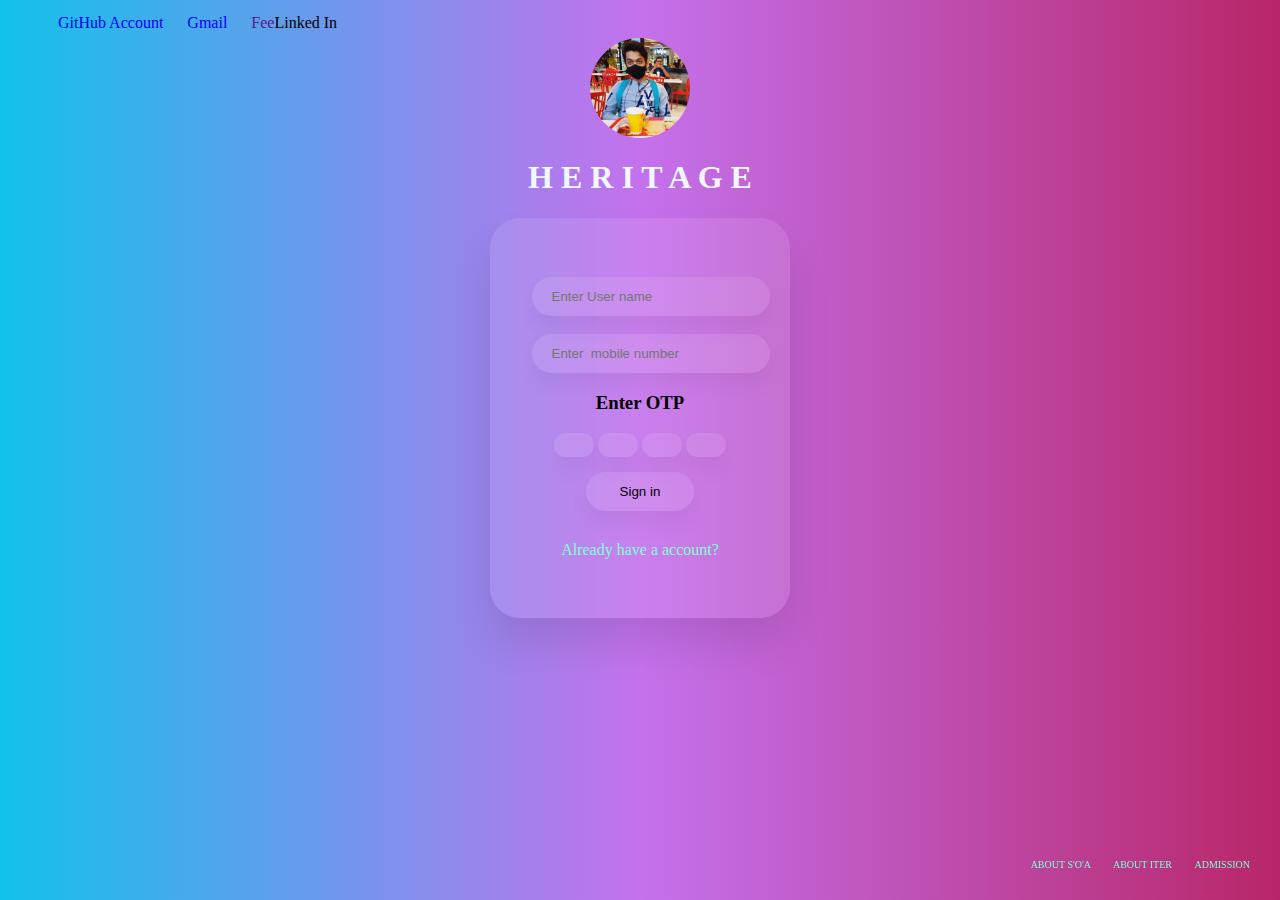
<file: index.html>
<!DOCTYPE html>
<html lang="en">

<head>
    <meta charset="UTF-8">
    <meta http-equiv="X-UA-Compatible" content="IE=edge">
    <meta name="viewport" content="width=device-width, initial-scale=1.0">
    <title>HERITAGE</title>
    <link rel="stylesheet" href="style.css">
</head>

<body>
    <div id="d1">
        <ul>

            <li><a href="https://github.com/datt03/desktop-tutorial">GitHub Account</a> </li>
            <li><A href="mailto:https://www.soa.ac.in/iter">Gmail</A> </li>
            <li><A href="">Fee</A>Linked In</li>
        </ul>

    </div>

    <center><img src="DEV2.jpg">

    </center>
    <h1 id="hed1">H E R I T A G E</h1>
    <center>
        <center>
            <form class="form" style="border-radius: 30px;">
                <input id="ip1" type="text" placeholder="Enter User name"><br>
                <input id="ip2" type="number" placeholder="Enter  mobile number">
                <h3 id="ip3">Enter OTP</h3>
                <div id="s1">
                    <input type="number" style="border-radius: 30px;height: 10px;width: 10px;">
                    <input type="number" style="border-radius: 30px;height: 10px;width: 10px;">
                    <input type="number" style="border-radius: 30px;height: 10px;width: 10px;">
                    <input type="number" style="border-radius: 30px;height: 10px;width: 10px;"><br>
                    <div id="s3"> <button id="btn1" type="submit" onclick="alert('WELCOME TO HERITAGE Groups Limited')"
                            >Sign
                            in</button></div>

                    <div id="s2"><a href="already.html" >Already have a
                            account?</a></div>
                </div>


            </form>
        </center>

</body>
<footer>
    <div id="fd1">
        <ul>

            <li><a href="https://www.soa.ac.in/"> ABOUT S'O'A</a> </li>
            <li><A href="https://www.soa.ac.in/iter"> ABOUT ITER</A> </li>
            <li><A href="https://www.admission.soa.ac.in/">ADMISSION</A> </li>
        </ul>

    </div>
</footer>

</html>
</file>
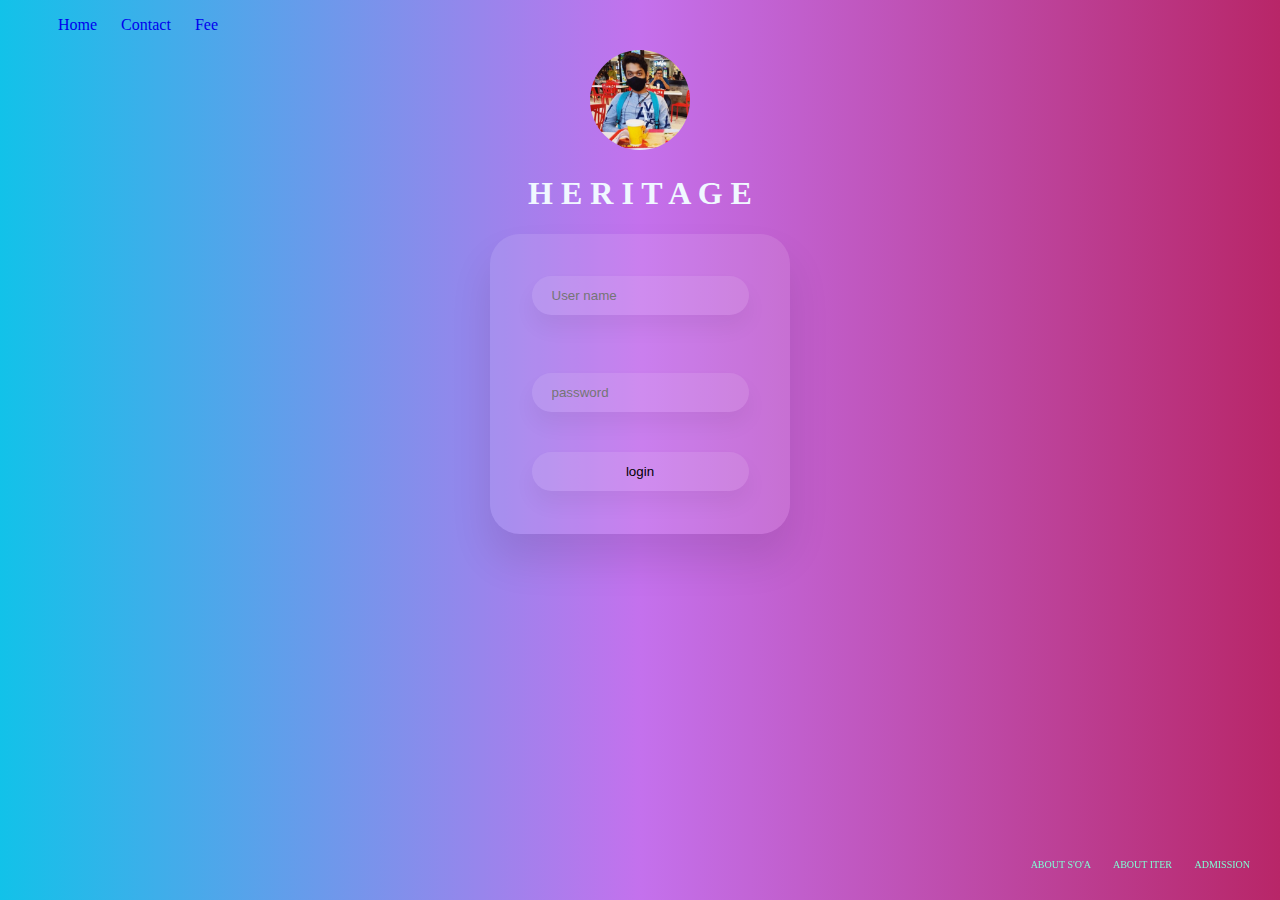
<file: dev2.html>
<!DOCTYPE html>
<html lang="en">

<head>
    <meta charset="UTF-8">
    <meta http-equiv="X-UA-Compatible" content="IE=edge">
    <meta name="viewport" content="width=device-width, initial-scale=1.0">
    <title>tutorials</title>
    <link rel="stylesheet" href="style2.css">

</head>

<body>
    <div id="d1">
        <ul>

            <li><a href="https://www.soa.ac.in/"> Home</a> </li>
            <li><A href="https://www.soa.ac.in/iter"> Contact</A> </li>
            <li><A href="https://www.admission.soa.ac.in/">Fee</A> </li>
        </ul>

    </div>
    <center><img src="DEV2.jpg"></center>
    <h1 id="hed1">H E R I T A G E</h1>
    <center id="i1">
        <form class="form" style="border-radius: 30px;">
            <input id="ip1" type="text" placeholder="User name"><br>
            <input id="ip2" type="password" placeholder="password ">
            <button id="btn1" type="submit" onclick="alert('WELCOME TO HERITAGE Groups Limited')"
                >login</button>
        </form>
    </center>



</body>
<footer>
    <div id="fd1">
        <ul>

            <li><a href="https://www.soa.ac.in/"> ABOUT S'O'A</a> </li>
            <li><A href="https://www.soa.ac.in/iter"> ABOUT ITER</A> </li>
            <li><A href="https://www.admission.soa.ac.in/">ADMISSION</A> </li>
        </ul>

    </div>
</footer>

</html>
</file>
<file: style.css>
body {
    background: linear-gradient(to right,
            #12c2e9, #c471ed, #b82668);

}

input,
button {
    padding-left: 18px;
    box-sizing: border-box;
    width: 110%;
    margin: auto;
    padding: 12px 20px;
    border: none;
    background: rgba(255, 255, 255, 0.1);
    box-shadow: 0 13px 21px rgba(0, 0, 0, 0.05);
}

.form {
    width: 300px;
    height: 400px;
    display: grid;
    place-content: center;


    /* Add a transparency to the background
       using rgba value */
    background: rgba(255, 255, 255, 0.1);

    /* Add a transparency to shadow */
    box-shadow: 0 26px 42px rgba(0, 0, 0, 0.1);

}

#d1 {
    border-radius: 30px;
    left: 2px;
    display: flex;
    justify-content: flex-start;
    align-items: center;
    height: 30px;
    font-size: 1em;

}

li {
    display: inline;
    padding: 10px;

}

a {
    text-decoration: none;
}

img {
    display: flex;
    justify-content: center;
    align-items: center;
    height: 85px;
    width: 85px;

}

#s1 {
    display: inline;
  
}

#s2 {
    display: flex;
    justify-content: center;
    align-items: center;
}

#s3 {
    display: flex;
    justify-content: center;
    align-items: center;
}

button:hover {
    background-color: aquamarine;
}

#s2 a {

    text-decoration: none;
    color: aquamarine;
    text-align: center;
    margin-top: 30px;

}

#s2 a:hover {
    color: rgb(255, 255, 255);

}

#d1 li a:hover {
    color: rgb(255, 255, 255);

}

img {
    height: 100px;
    width: 100px;
    border-radius: 400px;
}

input:hover {
    background-color: aliceblue;
    color: black;
}

#fd1 {
    color: dodgerblue;
    display: flex;

    width: 50vw;
    font-size: x-small;
    justify-content: flex-end;
    align-self: flex-end;
    position: fixed;
    bottom: 0px;
    right: 0px;
    padding: 20px;




}

#fd1 li a {

    text-decoration: none;
    color: aquamarine;

}

#fd1 li a:hover {
    color: rgb(255, 255, 255);
}
#hed1{
    text-align :center;
    color: aliceblue;
}
#btn1{
    border-radius: 30px;
    color: rgb(0, 0, 0);
    width: 50%;
    height: 20%;
    margin-top: 15px;
}
#ip1{
    border-radius: 30px;
    color: rgb(3, 3, 3);
}
#ip2{
    border-radius: 30px;
}
ip3{
    text-align: center
}
</file>
<file: style2.css>
body {
    background: linear-gradient(to right,
            #12c2e9, #c471ed, #b82668);

}

.form {
    width: 300px;
    height: 300px;
    display: grid;
    place-content: center;
    

    /* Add a transparency to the background
       using rgba value */
    background: rgba(255, 255, 255, 0.1);

    /* Add a transparency to shadow */
    box-shadow: 0 26px 42px rgba(0, 0, 0, 0.1);

}

input,
button {
    box-sizing: border-box;
    width: 100%;
    margin: 20px auto;
    padding: 12px 20px;
    border: none;
    background: rgba(255, 255, 255, 0.1);
    box-shadow: 0 13px 21px rgba(0, 0, 0, 0.05);
}

footer {}


#fd1 {
    color: dodgerblue;
    display: flex;

    width: 50vw;
    font-size: x-small;
    justify-content: flex-end;
    align-self: flex-end;
    position: fixed;
    bottom: 0px;
    right: 0px;
    padding: 20px;



}

#fd1 li a {

    text-decoration: none;
    color: aquamarine;

}

li {
    display: inline;
    padding: 10px;
    text-decoration: none;

}

button:hover {
    background-color: aquamarine;
}

#fd1 li a:hover {
    color: rgb(255, 255, 255);

}

img {
    height: 100px;
    width: 100px;
    border-radius: 400px;
}

input:hover {
    background-color: aliceblue;
    color: black;
}
#d1 li a:hover {
    color: rgb(255, 255, 255);
 

}
a{
    text-decoration: none;
}
#hed1{
    text-align: center;color: aliceblue;
}
#ip1{
    border-radius: 30px;color: rgb(0, 0, 0);
}
#ip2{
    border-radius: 30px;color: rgb(0, 0, 0);
}
#btn1{
    border-radius: 30px;color: rgb(0, 0, 0)
}
</file>
